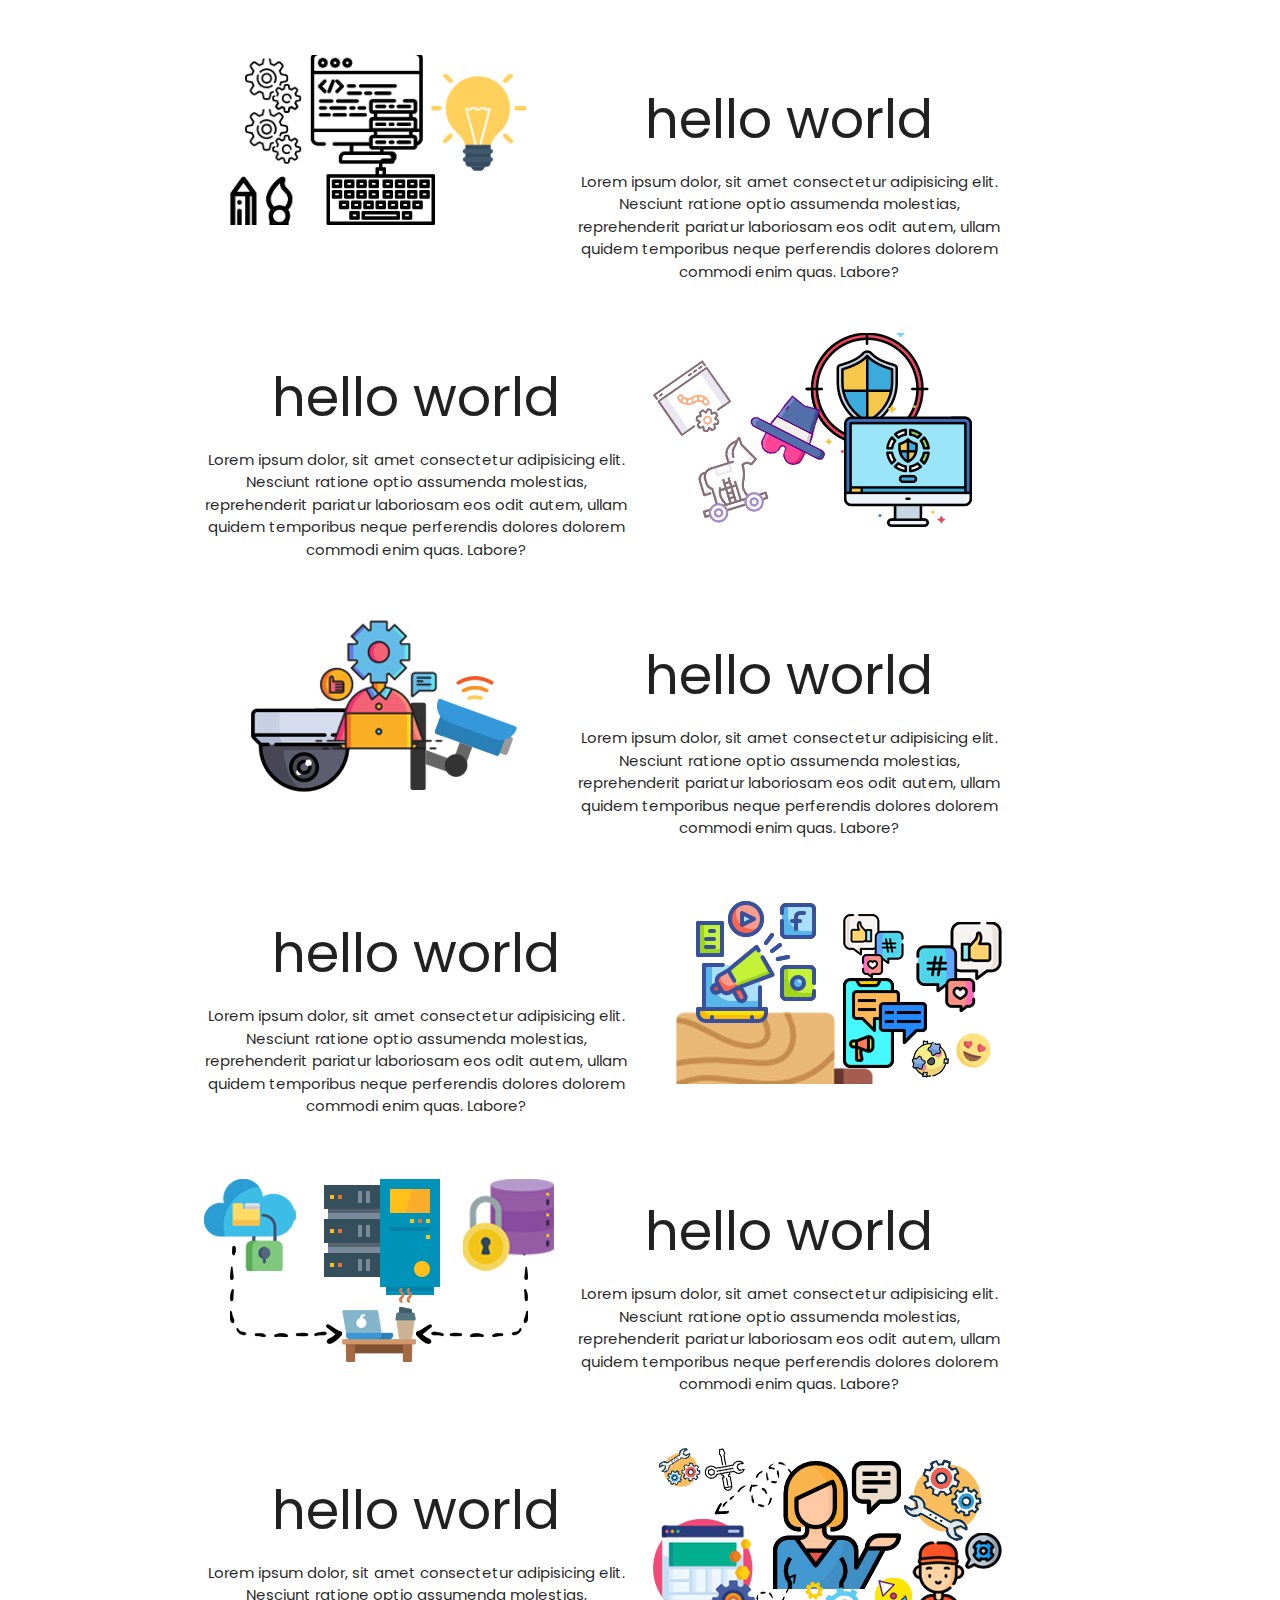
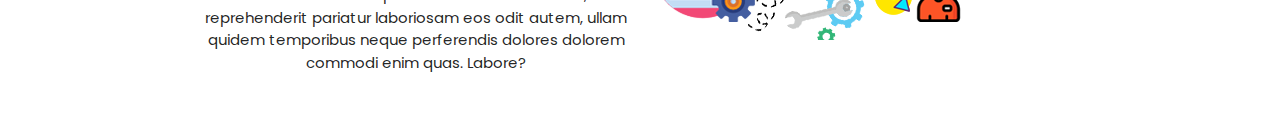
<file: internet.html>
<!DOCTYPE html>
<html lang="en">
  <head>
    <meta charset="UTF-8" />
    <meta name="viewport" content="width=device-width, initial-scale=1.0" />
    <meta http-equiv="X-UA-Compatible" content="ie=edge" />
    <link rel="stylesheet" type="text/css" href="ani.css" />
    <!-- Compiled and minified CSS -->
    <link
      rel="stylesheet"
      href="https://cdnjs.cloudflare.com/ajax/libs/materialize/1.0.0/css/materialize.min.css"
    />

    <!-- Compiled and minified JavaScript -->
    <script src="https://cdnjs.cloudflare.com/ajax/libs/materialize/1.0.0/js/materialize.min.js"></script>

    <!--Import Google Icon Font-->
    <link
      href="https://fonts.googleapis.com/icon?family=Material+Icons"
      rel="stylesheet"
    />
    <!--Import materialize.css-->
    <link
      rel="stylesheet"
      href="https://cdnjs.cloudflare.com/ajax/libs/materialize/1.0.0/css/materialize.min.css"
    />
    <link rel="stylesheet" type="text/css" href="ok.css" />
    <link
      rel="stylesheet"
      href="https://cdnjs.cloudflare.com/ajax/libs/font-awesome/4.7.0/css/font-awesome.min.css"
    />
    <style>
      .imgbox {
        margin-top: 10px;
        text-align: center;
        align-items: center;
      }
      .content {
        text-align: center;
        margin-bottom: 20px;
        margin-top: 10px;
      }

      .image {
        width: 350px;
      }

      .services {
        border-radius: 10px;
      }
    </style>
  </head>

  <body>
    <section>
      <br />
      <br />
      <div class="container">
        <div class="row services">
          <div class="col  s12 l5 imgbox">
            <img class="image" src="png/custom1.png" style="width:350px" />
          </div>
          <div class="col s12 l6 content">
            <h2>hello world</h2>
            <p>
              Lorem ipsum dolor, sit amet consectetur adipisicing elit. Nesciunt
              ratione optio assumenda molestias, reprehenderit pariatur
              laboriosam eos odit autem, ullam quidem temporibus neque
              perferendis dolores dolorem commodi enim quas. Labore?
            </p>
          </div>
        </div>
      </div>

      <div class="container">
        <div class="row services">
          <div class="col l5 push-l6 imgbox">
            <img class="image" src="png/antiviruscustom1.png" />
          </div>
          <div class="col  l6 pull-l5 content">
            <h2>hello world</h2>
            <p>
              Lorem ipsum dolor, sit amet consectetur adipisicing elit. Nesciunt
              ratione optio assumenda molestias, reprehenderit pariatur
              laboriosam eos odit autem, ullam quidem temporibus neque
              perferendis dolores dolorem commodi enim quas. Labore?
            </p>
          </div>
        </div>
      </div>

      <div class="container">
        <div class="row services">
          <div class="col  s12 l5 imgbox">
            <img class="image" src="png/cameracustom.png" />
          </div>
          <div class="col s12 l6 content">
            <h2>hello world</h2>
            <p>
              Lorem ipsum dolor, sit amet consectetur adipisicing elit. Nesciunt
              ratione optio assumenda molestias, reprehenderit pariatur
              laboriosam eos odit autem, ullam quidem temporibus neque
              perferendis dolores dolorem commodi enim quas. Labore?
            </p>
          </div>
        </div>
      </div>

      <div class="container">
        <div class="row services">
          <div class="col l5 push-l6 imgbox">
            <img class="image" src="png/digitalmarketingcustom.png" />
          </div>
          <div class="col  l6 pull-l5 content">
            <h2>hello world</h2>
            <p>
              Lorem ipsum dolor, sit amet consectetur adipisicing elit. Nesciunt
              ratione optio assumenda molestias, reprehenderit pariatur
              laboriosam eos odit autem, ullam quidem temporibus neque
              perferendis dolores dolorem commodi enim quas. Labore?
            </p>
          </div>
        </div>
      </div>

      <div class="container">
        <div class="row services">
          <div class="col  s12 l5 imgbox">
            <img class="image" src="png/webhostingcustom.png" />
          </div>
          <div class="col s12 l6 content">
            <h2>hello world</h2>
            <p>
              Lorem ipsum dolor, sit amet consectetur adipisicing elit. Nesciunt
              ratione optio assumenda molestias, reprehenderit pariatur
              laboriosam eos odit autem, ullam quidem temporibus neque
              perferendis dolores dolorem commodi enim quas. Labore?
            </p>
          </div>
        </div>
      </div>

      <div class="container">
        <div class="row services">
          <div class="col l5 push-l6 imgbox">
            <img class="image" src="png/amscustom.png" />
          </div>
          <div class="col  l6 pull-l5 content">
            <h2>hello world</h2>
            <p>
              Lorem ipsum dolor, sit amet consectetur adipisicing elit. Nesciunt
              ratione optio assumenda molestias, reprehenderit pariatur
              laboriosam eos odit autem, ullam quidem temporibus neque
              perferendis dolores dolorem commodi enim quas. Labore?
            </p>
          </div>
        </div>
      </div>
    </section>
  </body>
</html>
</file>
<file: ani.css>
* {
  margin: 0;
  padding: 0;
}

body {
  font-family: sans-serif;
}

/* .animation-area {
  width: 100%;
  height: 100vh;
} */

.box-area {
  position: absolute;
  top: 0;
  left: 0;
  width: 100%;
  height: 100%;
  overflow: hidden;
  background-color: burlywood;
}
.box-area li {
  position: absolute;
  display: block;
  list-style: none;
  width: 25px;
  height: 25px;

  background: rgba(255, 255, 255, 0.2);
  animation: animate 20s linear infinite;
  bottom: -150px;
}

.box-area li:nth-child(1) {
  left: 86%;
  width: 80px;
  height: 80px;
  animation-delay: 0s;
}

.box-area li:nth-child(2) {
  left: 12%;
  width: 30px;
  height: 30px;
  animation-delay: 1.5s;
  animation-duration: 10s;
}
.box-area li:nth-child(3) {
  left: 70%;
  width: 100px;
  height: 100px;
  animation-delay: 5.5s;
}
.box-area li:nth-child(4) {
  left: 42%;
  width: 150px;
  height: 150px;
  animation-delay: 0s;
  animation-duration: 15s;
}

.box-area li:nth-child(5) {
  left: 65%;
  width: 40px;
  height: 40px;
  animation-delay: 0s;
}
.box-area li:nth-child(6) {
  left: 15%;
  width: 110px;
  height: 110px;
  animation-delay: 3.5s;
}

@keyframes animate {
  0% {
    transform: translateY(0) rotate(0deg);
    opacity: 1;
  }
  100% {
    transform: translateY(-880px) rotate(360deg);
    opacity: 1;
  }
}
</file>
<file: ok.css>
@import url("https://fonts.googleapis.com/css?family=Poppins &display=swap");

* {
  font-family: "poppins", sans-serif;
  margin: 0;
}

h1 {
  text-align: center;
  color: #32a3b1;
  text-transform: uppercase;
  border-bottom: 4px solid #ebf5fc;
  font-size: 40px;
  padding-bottom: 10px;
  margin-top: 40px;
  font-family: "poppins", sans-serif;
  font-weight: 700;
  letter-spacing: 1px;
}

.card-panel h4 {
  color: #32a3b1;
  font-family: "poppins", sans-serif;
  font-weight: 700;
  font-size: 1.4em;
  letter-spacing: 1px;
  /* padding: 10px; */
}

.card-panel p {
  color: #32a3b1;
}
.card-panel {
  position: relative;
  align-items: center;

  text-align: center;
  width: 320px;
  height: 460px;
  background: #ebf5fc;
  border-radius: 20px;
  box-shadow: -6px -6px 20px #32a3b1;
  transition: 250ms all;
  -webkit-transition: 250ms all;
}

.card-panel:hover {
  box-shadow: none;
}

.card-panel a {
  display: inline-block;
  padding: 10px 20px;
  margin-top: 15px;
  border-radius: 40px;
  color: #32a3b1;
  font-size: 16px;
  text-decoration: none;
  box-shadow: -4px -4px 20px #32a3b1;
  transition: 500ms all;
  -webkit-transition: 500ms all;
  transform: scaleX(1);
}
.card-panel a:hover {
  display: block;
  transform: scaleX(1.1);
}

.container .row:hover .img .container .card:hover .contentbox {
  /* transform: scale(0.98); */
}

.page-footer {
  background-color: red;
}
</file>
